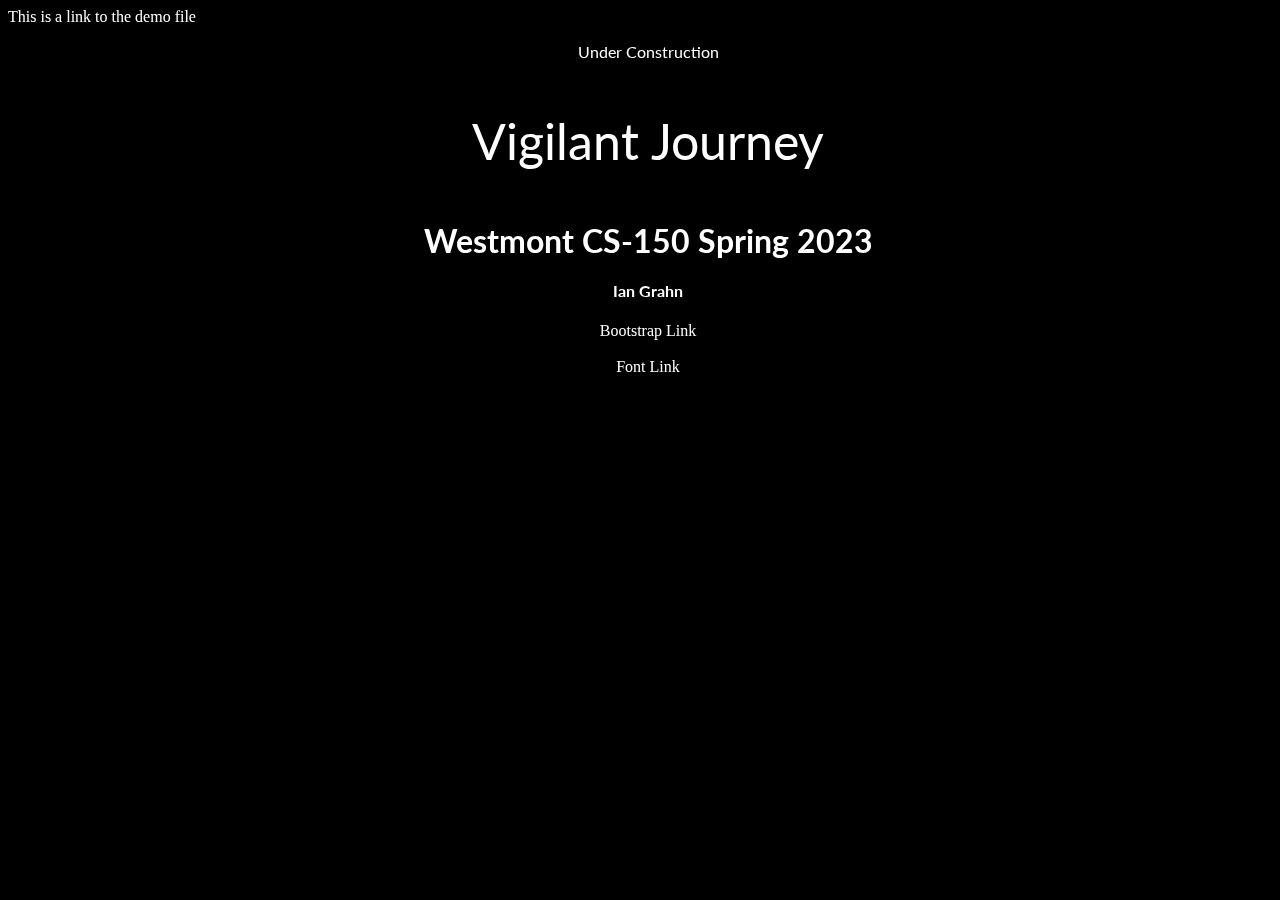
<file: index.html>
<!DOCTYPE html>
<html>
  <head>
    <link href='style.css' rel='stylesheet'>
    <link rel="preconnect" href="https://fonts.googleapis.com">
    <link rel="preconnect" href="https://fonts.gstatic.com" crossorigin>
    <link href="https://fonts.googleapis.com/css2?family=Lato:wght@700;900&display=swap" rel="stylesheet">
    <link rel="apple-touch-icon" sizes="180x180" href="/apple-touch-icon.png">
    <link rel="icon" type="image/png" sizes="32x32" href="/favicon-32x32.png">
    <link rel="icon" type="image/png" sizes="16x16" href="/favicon-16x16.png">
    <link rel="manifest" href="/site.webmanifest">
    <div class='header','centered'>
      <title>Vigilant Journey</title>
    </div>
  </head>
  
  <body>
    <a href ="css_demo.html">This is a link to the demo file</a>
    <p class ='status','centered'>Under Construction</p>
    <div>
    <p class='name','centered'> Vigilant Journey </p>
    <h1>Westmont CS-150 Spring 2023</h1>
    <h4>Ian Grahn</h4>
    <center>
      <a href='bootstrap-sample.html' class="btn btn-primary" role="button" style="color:white;">Bootstrap Link</a>
    </center>
    <br>
    <center>
      <a href='font-sample.html' class="btn btn-primary" role="button" style="color:white;">Font Link</a>
    </center>
  </body>
</html>
</file>
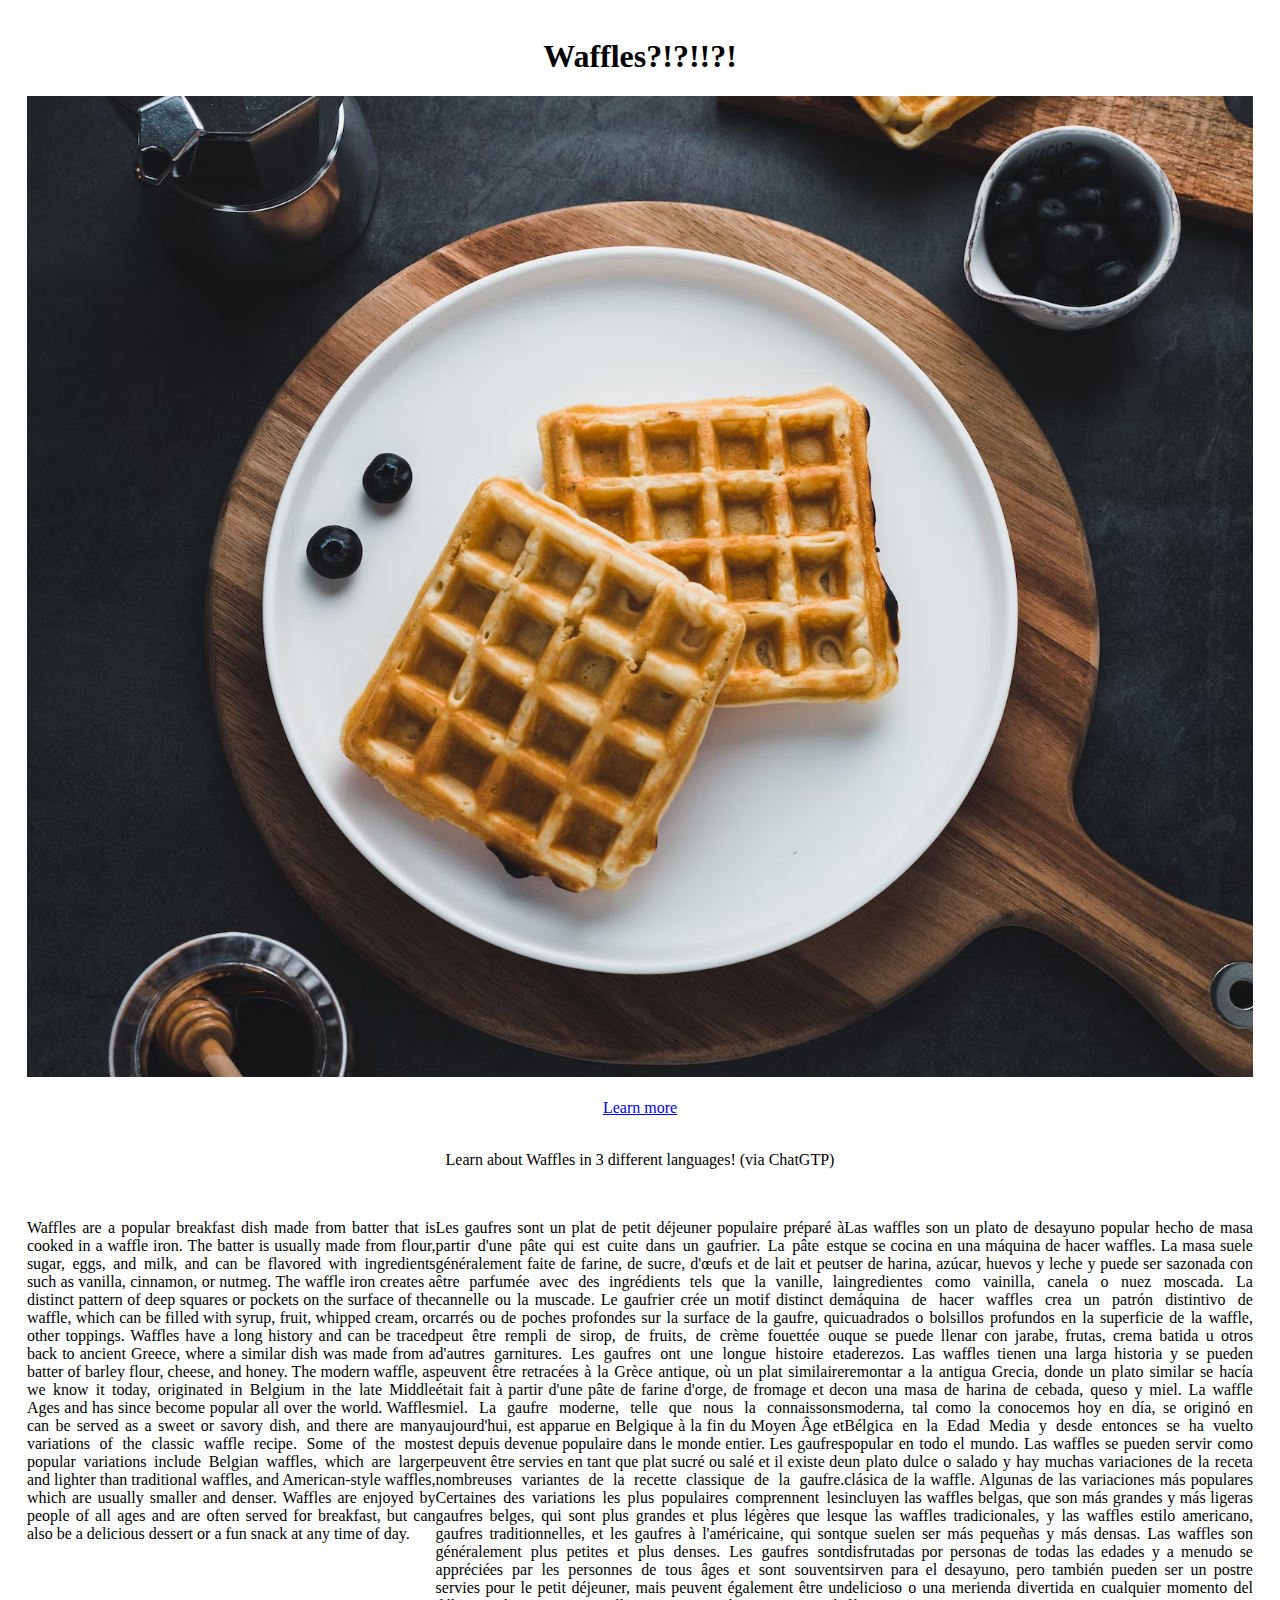
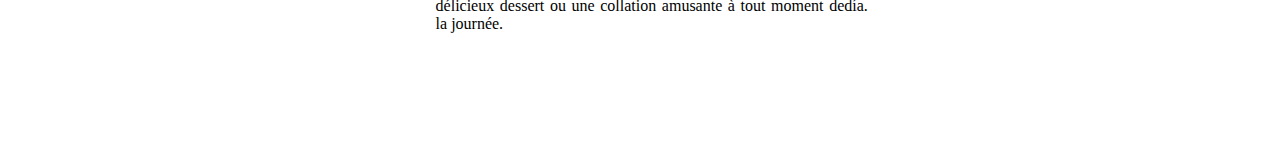
<file: bootstrap-sample.html>
<!doctype html>
<html lang="en">
  <head>
    <!-- Required meta tags -->
    <meta charset="utf-8">
    <meta name="viewport" content="width=device-width, initial-scale=1">

    <!-- Bootstrap CSS -->
    <link href="https://cdn.jsdelivr.net/npm/bootstrap@5.0.2/dist/css/bootstrap.min.css" rel="stylesheet" integrity="sha384-EVSTQN3/azprG1Anm3QDgpJLIm9Nao0Yz1ztcQTwFspd3yD65VohhpuuCOmLASjC" crossorigin="anonymous">

    <title>Waffles?!</title>
    <style>
      
      @media screen and ( max-width: 750px ) { 
        .row { flex-direction: column; }
      }
      
      #myDiv {
        margin: 1cm 0.5cm 3cm 0.5cm;
      }
      
      .column {
        float: left;
        width: 33.33%;
        object-fit: fill;
      }

      /* Clear floats after the columns */
      .row:after {
        content: "";
        display: table;
        clear: both;
        flex-direction: column;
      }
      
      h1 {text-align: center;}
      .centerImage
      {
        text-align:center;
        display:block;
      }
      
      .responsive {
        width: 100%;
        height: auto;
      }
    </style>
  </head>
  <body>
    <div id="myDiv">
    <h1>Waffles?!?!!?!</h1>
    <center><img 
      src="waffles.jpg" alt="An image of perfectly cookes Waffles" height="400" width="auto" class="responsive">
    </center>
    <br>
    <center>
      <a href="https://en.wikipedia.org/wiki/Waffle#:~:text=A%20waffle%20is%20a%20dish,waffle%20iron%20and%20recipe%20used." class="btn btn-primary" role="button">Learn more</a>
    </center>
    <br>
    <center>
      <p> Learn about Waffles in 3 different languages! (via ChatGTP)</p>
    </center>
    <br>
    <div class="row">
      <div class="column">
        <p align="justify">
          Waffles are a popular breakfast dish made from batter that is cooked in a waffle iron. The batter is usually made from flour, sugar, eggs, and milk, and can be flavored with ingredients such as vanilla, cinnamon, or nutmeg. The waffle iron creates a distinct pattern of deep squares or pockets on the surface of the waffle, which can be filled with syrup, fruit, whipped cream, or other toppings. Waffles have a long history and can be traced back to ancient Greece, where a similar dish was made from a batter of barley flour, cheese, and honey. The modern waffle, as we know it today, originated in Belgium in the late Middle Ages and has since become popular all over the world. Waffles can be served as a sweet or savory dish, and there are many variations of the classic waffle recipe. Some of the most popular variations include Belgian waffles, which are larger and lighter than traditional waffles, and American-style waffles, which are usually smaller and denser. Waffles are enjoyed by people of all ages and are often served for breakfast, but can also be a delicious dessert or a fun snack at any time of day.
        </p>
      </div>
      <div class="column">
        <p align="justify">
          Les gaufres sont un plat de petit déjeuner populaire préparé à partir d'une pâte qui est cuite dans un gaufrier. La pâte est généralement faite de farine, de sucre, d'œufs et de lait et peut être parfumée avec des ingrédients tels que la vanille, la cannelle ou la muscade. Le gaufrier crée un motif distinct de carrés ou de poches profondes sur la surface de la gaufre, qui peut être rempli de sirop, de fruits, de crème fouettée ou d'autres garnitures. Les gaufres ont une longue histoire et peuvent être retracées à la Grèce antique, où un plat similaire était fait à partir d'une pâte de farine d'orge, de fromage et de miel. La gaufre moderne, telle que nous la connaissons aujourd'hui, est apparue en Belgique à la fin du Moyen Âge et est depuis devenue populaire dans le monde entier. Les gaufres peuvent être servies en tant que plat sucré ou salé et il existe de nombreuses variantes de la recette classique de la gaufre. Certaines des variations les plus populaires comprennent les gaufres belges, qui sont plus grandes et plus légères que les gaufres traditionnelles, et les gaufres à l'américaine, qui sont généralement plus petites et plus denses. Les gaufres sont appréciées par les personnes de tous âges et sont souvent servies pour le petit déjeuner, mais peuvent également être un délicieux dessert ou une collation amusante à tout moment de la journée.
        </p>
      </div>
      <div class="column">
        <p align="justify">
          Las waffles son un plato de desayuno popular hecho de masa que se cocina en una máquina de hacer waffles. La masa suele ser de harina, azúcar, huevos y leche y puede ser sazonada con ingredientes como vainilla, canela o nuez moscada. La máquina de hacer waffles crea un patrón distintivo de cuadrados o bolsillos profundos en la superficie de la waffle, que se puede llenar con jarabe, frutas, crema batida u otros aderezos. Las waffles tienen una larga historia y se pueden remontar a la antigua Grecia, donde un plato similar se hacía con una masa de harina de cebada, queso y miel. La waffle moderna, tal como la conocemos hoy en día, se originó en Bélgica en la Edad Media y desde entonces se ha vuelto popular en todo el mundo. Las waffles se pueden servir como un plato dulce o salado y hay muchas variaciones de la receta clásica de la waffle. Algunas de las variaciones más populares incluyen las waffles belgas, que son más grandes y más ligeras que las waffles tradicionales, y las waffles estilo americano, que suelen ser más pequeñas y más densas. Las waffles son disfrutadas por personas de todas las edades y a menudo se sirven para el desayuno, pero también pueden ser un postre delicioso o una merienda divertida en cualquier momento del día.
        </p>
      </div>
    </div>

    <!-- Option 1: Bootstrap Bundle with Popper -->
    <script src="https://cdn.jsdelivr.net/npm/bootstrap@5.0.2/dist/js/bootstrap.bundle.min.js" integrity="sha384-MrcW6ZMFYlzcLA8Nl+NtUVF0sA7MsXsP1UyJoMp4YLEuNSfAP+JcXn/tWtIaxVXM" crossorigin="anonymous"></script>

    <!-- Option 2: Separate Popper and Bootstrap JS -->
    <!--
    <script src="https://cdn.jsdelivr.net/npm/@popperjs/core@2.9.2/dist/umd/popper.min.js" integrity="sha384-IQsoLXl5PILFhosVNubq5LC7Qb9DXgDA9i+tQ8Zj3iwWAwPtgFTxbJ8NT4GN1R8p" crossorigin="anonymous"></script>
    <script src="https://cdn.jsdelivr.net/npm/bootstrap@5.0.2/dist/js/bootstrap.min.js" integrity="sha384-cVKIPhGWiC2Al4u+LWgxfKTRIcfu0JTxR+EQDz/bgldoEyl4H0zUF0QKbrJ0EcQF" crossorigin="anonymous"></script>
    -->
    </div>
  </body>
</html>
</file>
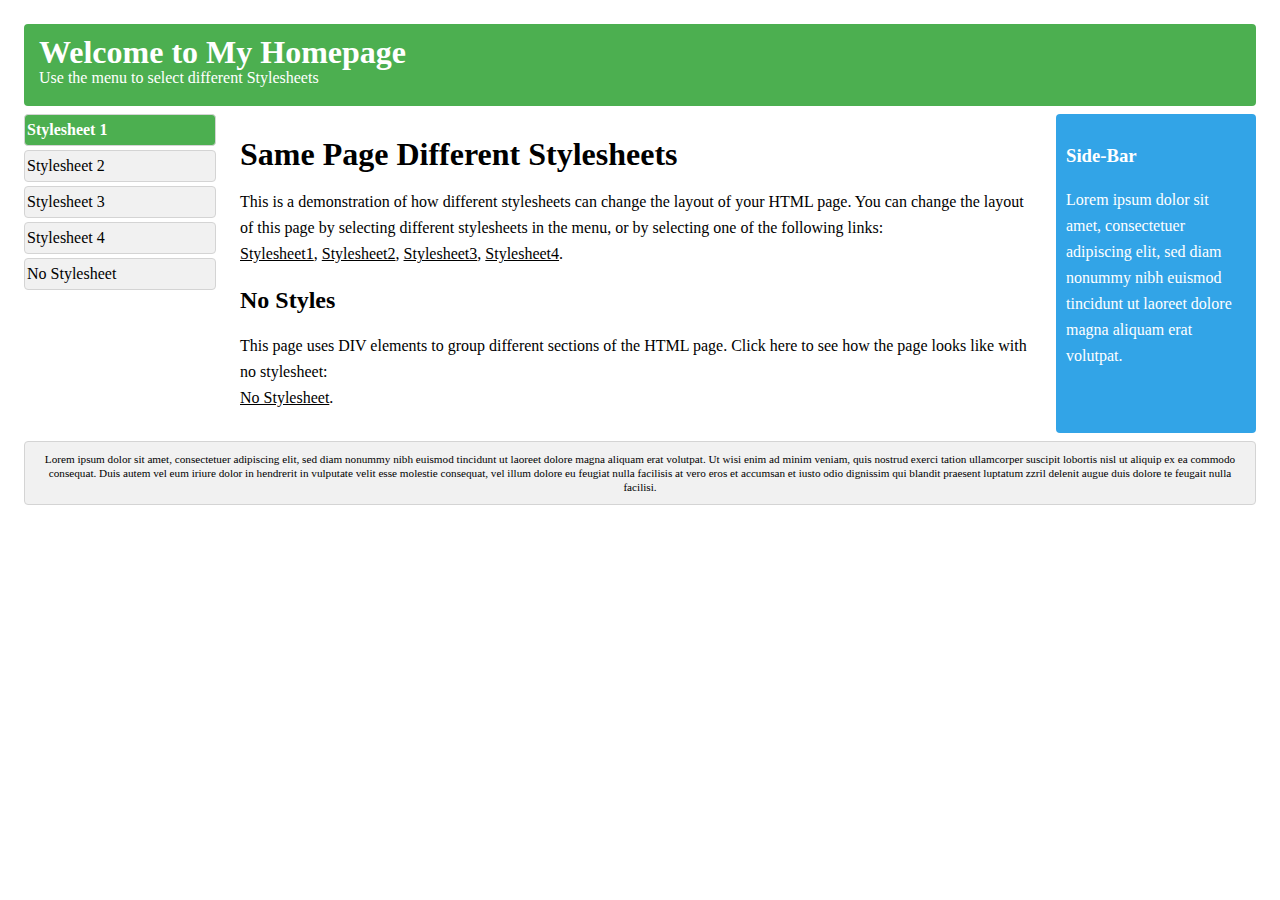
<file: css_demo.html>
<!DOCTYPE html>
<html><head>
<style>/* Stylesheet 1: */
body {
    font: 100% Lucida Sans, Verdana;
    margin: 20px;
    line-height: 26px;
}

.container {
    xmin-width: 900px;
}

.wrapper {
    position: relative;
    overflow: auto;
}

#top, #sidebar, #bottom, .menuitem {
    border-radius: 4px;
    margin: 4px;
}

#top {
    background-color: #4CAF50;
    color: #ffffff;
    padding: 15px;
}

#menubar {
    width: 200px;
    float: left
}

#main {
    padding: 10px;
    margin: 0 210px;
}

#sidebar {
    background-color: #32a4e7;
    color: #ffffff;
    padding: 10px;
    width: 180px;
    bottom: 0;
    top: 0;
    right: 0;
    position: absolute;
}

#bottom {
    border: 1px solid #d4d4d4;
    background-color: #f1f1f1;
    text-align: center;
    padding: 10px;
    font-size: 70%;
    line-height: 14px;
}

#top h1, #top p, #menulist {
    margin: 0;
    padding: 0;
}

.menuitem {
    background-color: #f1f1f1;
    border: 1px solid #d4d4d4;
    list-style-type: none;
    padding: 2px;
    cursor: pointer;
}

.menuitem:hover {
    background-color: #ffffff;
}

.menuitem:first-child {
   background-color:#4CAF50;
   color: white;
   font-weight:bold;
}

a {
    color: #000000;
    text-decoration: underline;
}

a:hover {
    text-decoration: none;
}


@media (max-width: 800px) {
    #sidebar {
        width: auto;
        position: relative;
    } 
    #main {
        margin-right: 0;
    }    
       
}

@media (max-width: 600px) {
    #menubar {
        width: auto;
        float: none;
    }
    #main {
        margin: 0;
    }    
}
</style>

<style>/* Stylesheet 2: */
body {
    font-family: Arial;
    background-color: #d14836;
    line-height: 20px;
}

.container {
    xmin-width: 900px;
}

.wrapper {
    position: relative;
    overflow: auto;
}

#top {
    color: #ffffff;
    padding: 15px;
    font-size: 30px;
    line-height: 26px;    
}

#top h1 {
    margin:0;
    line-height: 50px;
}

#menubar {
    width: 190px;
    float: right;
}

#main {
    padding: 10px;
    background-color: #ffffff;
    font: 80% Verdana;
}

#main h1, #main h2 {
    color: #d14836;
}

#sidebar {
    background-color: #F6DAD7;
    color: #d14836;
    padding: 10px;
}

#bottom {
    text-align: center;
    padding: 10px;
    font-size: 70%;
    color: #ffffff;
}

#menulist {
    padding:0;
    font: 16px verdana;
}

.menuitem {
    width: 155px;
    background-color: #d14836;
    border: 1px solid #d14836;
    border-radius: 40px;
    color: #ffffff;
    list-style-type: none;
    margin: 10px;
    padding: 5px;
    text-align: center;
    cursor: pointer;
}

.menuitem:nth-child(2) {
   background-color:white;
   color: #d14836;
   font-weight:bold;
}

.menuitem:hover {
    background-color: #ffffff;
    color: #d14836;
}

a {
    color: #d14836;
    text-decoration: none;
}

a:hover {
    text-decoration: underline;
}
</style>

<style>/* Stylesheet 3: */
body {
    font: 100% Verdana;
    margin: 20px;
    line-height: 26px;
}

.container {
    xmin-width: 900px;
}

.wrapper {
    position: relative;
    overflow: auto;
}

#sidebar {
    background-color: #f1f1f1;
    border: 1px solid #d4d4d4;
    padding-left: 10px;
}

#bottom {
    text-align: center;
    padding: 10px;
    font-size: 70%;
    line-height: 14px;
}

h1, h2, h3 {
    color: #4CAF50;
}

#menulist {
    padding: 0;
    position: relative;
    overflow: auto;
}

.menuitem {
    width: 165px;
    float: left;
    background-color: #555555;
    color: #ffffff;
    list-style-type: none;
    margin: 4px;
    padding: 2px;
    text-align: center;
    cursor: pointer;
}

.menuitem:nth-child(3) {
   background-color:#4CAF50;
}

.menuitem:hover {
    background-color: #999999;
}

a {
    color: #000000;
}

a:hover {
    color: #84c754;
}
</style>
<style>/* Stylesheet 4: */
body {
    font: 100% Courier New;
    margin: 20px;
    line-height: 26px;
    background-color: #000000;
}

.container {
    xmin-width: 900px;
}

.wrapper {
    position: relative;
    overflow: auto;
}

#top {
    color: #84c754;
    padding: 15px;
}

#main {
    padding: 10px;
    color: #84c754;
}

#sidebar {
    color: #ffffff;
    border: 1px solid #ffffff;
    border-radius: 4px;
    padding: 10px;
    width: 320px;
    top: 0;
    right: 0;
    position: absolute;
    font-size: 80%;
    line-height: 20px;
}

#bottom {
    border: 1px solid #ffffff;
    border-radius: 4px;
    color: #ffffff;
    text-align: center;
    padding: 10px;
    font-size: 70%;
    line-height: 14px;
}

#top h1,#top p {
    margin: 0;
}

.menuitem {
    color: #84c754;
    cursor: pointer;
}

.menuitem:nth-child(4) {
    color:white;
    font-weight:bold;
}

.menuitem:hover {
    color: #ffffff;
}

a {
    color: #ffffff;
}

a:hover {
    color: #84c754;
}
@media (max-width: 600px) {
    #sidebar {
       width: auto;
       margin-bottom:10px;        
       position: relative;
    }    
}

</style>

</head>
<body>

<div class="container wrapper">
  <div id="top">
    <h1>Welcome to My Homepage</h1>
    <p>Use the menu to select different Stylesheets</p>
  </div>
  <div class="wrapper">
   <div id="menubar">
     <ul id="menulist">
       <li class="menuitem" onclick="reStyle(0)">Stylesheet 1
       </li><li class="menuitem" onclick="reStyle(1)">Stylesheet 2
       </li><li class="menuitem" onclick="reStyle(2)">Stylesheet 3
       </li><li class="menuitem" onclick="reStyle(3)">Stylesheet 4
       </li><li class="menuitem" onclick="noStyles()">No Stylesheet
     </li></ul>
    </div>
    <div id="main">
      <h1>Same Page Different Stylesheets</h1>
      <p>This is a demonstration of how different stylesheets can change the layout of your HTML page. You can change the layout of this page by selecting different stylesheets in the menu, or by selecting one of the following links:<br>
      <a href="#" onclick="reStyle(0);return false">Stylesheet1</a>,
      <a href="#" onclick="reStyle(1);return false">Stylesheet2</a>,
      <a href="#" onclick="reStyle(2);return false">Stylesheet3</a>,
      <a href="#" onclick="reStyle(3);return false">Stylesheet4</a>.
      </p>
       <h2>No Styles</h2>
      <p>This page uses DIV elements to group different sections of the HTML page. Click here to see how the page looks like with no stylesheet:<br><a href="#" onclick="noStyles();return false">No Stylesheet</a>.</p>
   </div>
    <div id="sidebar">
      <h3>Side-Bar</h3>
      <p>Lorem ipsum dolor sit amet, consectetuer adipiscing elit, sed diam nonummy nibh euismod tincidunt ut laoreet dolore magna aliquam erat volutpat.</p>
    </div>
  </div>  
  
  
  <div id="bottom">
    Lorem ipsum dolor sit amet, consectetuer adipiscing elit, sed diam nonummy nibh euismod tincidunt ut laoreet dolore magna aliquam erat volutpat. Ut wisi enim ad minim veniam, quis nostrud exerci tation ullamcorper suscipit lobortis nisl ut aliquip ex ea commodo consequat. Duis autem vel eum iriure dolor in hendrerit in vulputate velit esse molestie consequat, vel illum dolore eu feugiat nulla facilisis at vero eros et accumsan et iusto odio dignissim qui blandit praesent luptatum zzril delenit augue duis dolore te feugait nulla facilisi.
  </div>
</div>

<script>
function noStyles() {
    document.styleSheets[0].disabled = true;
    document.styleSheets[1].disabled = true;
    document.styleSheets[2].disabled = true;
    document.styleSheets[3].disabled = true;
}

function reStyle(n) {
    noStyles()
    document.styleSheets[n].disabled = false;
}

function closeBlackdiv() {
    var blackdiv, stylediv;
    blackdiv = document.getElementById("blackdiv")
    blackdiv.parentNode.removeChild(blackdiv);
    stylediv = document.getElementById("stylediv")
    stylediv.parentNode.removeChild(stylediv);
}

function showStyle(n) {
var div, text, blackdiv;
blackdiv = document.createElement("DIV");
blackdiv.setAttribute("style","background-color:#000000;position:absolute;width:100%;height:100%;top:0;opacity:0.5;margin-left:-20px;");
blackdiv.setAttribute("id","blackdiv");
blackdiv.setAttribute("onclick","closeBlackdiv()");
document.body.appendChild(blackdiv);
div = document.createElement("DIV");
div.setAttribute("id","stylediv");
div.setAttribute("style","background-color:#ffffff;padding-left:5px;position:absolute;width:auto;height:auto;top:100px;bottom:50px;left:200px;right:200px;overflow:auto;font-family: monospace; white-space: pre;line-height:16px;");
text = document.createTextNode(document.getElementsByTagName("STYLE")[n].innerHTML);
div.appendChild(text);
document.body.appendChild(div);
//alert(document.getElementsByTagName("STYLE")[n].innerHTML);
}
reStyle(0);
</script>




</body></html>
</file>
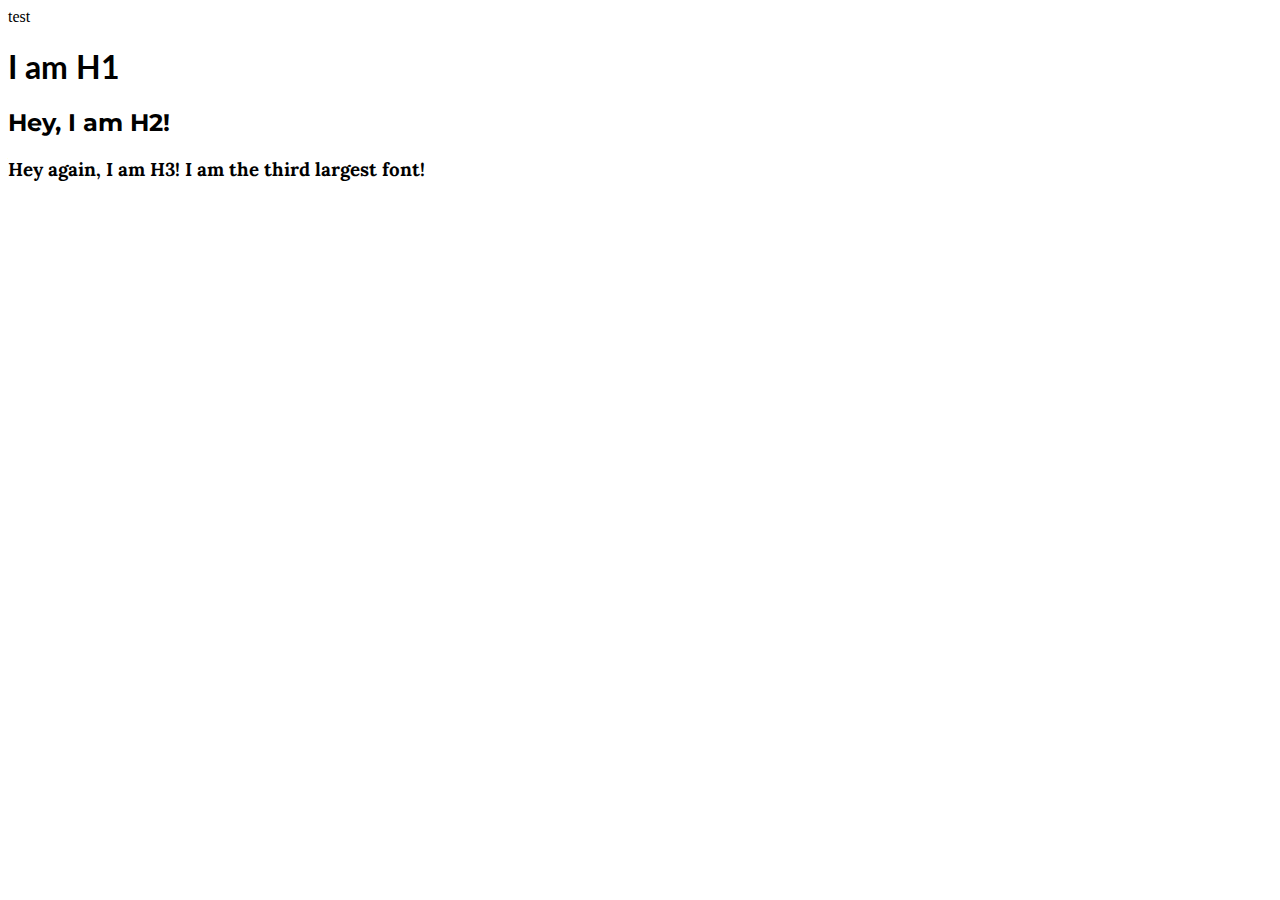
<file: font-sample.html>
<!DOCTYPE html>
<html>
    <link rel="preconnect" href="https://fonts.googleapis.com">
    <link rel="preconnect" href="https://fonts.gstatic.com" crossorigin>
    <link href="https://fonts.googleapis.com/css2?family=Lora&display=swap" rel="stylesheet">
    <link rel="preconnect" href="https://fonts.googleapis.com">
    <link rel="preconnect" href="https://fonts.gstatic.com" crossorigin>
    <link href="https://fonts.googleapis.com/css2?family=Lato:wght@700;900&display=swap" rel="stylesheet">
    <link rel="preconnect" href="https://fonts.googleapis.com">
    <link rel="preconnect" href="https://fonts.gstatic.com" crossorigin>
    <link href="https://fonts.googleapis.com/css2?family=Montserrat:ital,wght@1,100&display=swap" rel="stylesheet"> 
    <style>
        h1 {
            font-family: 'Lato', sans-serif;
        }
        h2 {
            font-family: 'Montserrat', sans-serif;
        }
        h3 {
            font-family: 'Lora', serif;
        }
    </style>
    <title>
        <p> Fonts </p>
    </title>
    test
    <body>
        <h1> I am H1</H1>
        <h2> Hey, I am H2!</h2>
        <h3> Hey again, I am H3! I am the third largest font!</h3>
    </body>
</html>
</file>
<file: style.css>
a:link {
  color: white;
  background-color: transparent;
  text-decoration: none;
}

body {
  background-color: black;
  background-image: url(https://images.unsplash.com/photo-1599496507927-9056debd0f0a?ixlib=rb-4.0.3&ixid=MnwxMjA3fDB8MHxwaG90by1wYWdlfHx8fGVufDB8fHx8&auto=format&fit=crop&w=2070&q=80);
  background-position: center center;
  position: fixed;
  min-height: 100%;
  min-width: 1024px;
  width: 100%;
  height: auto;
}

.header {
  background-image: url(https://images.unsplash.com/photo-1533135091724-62cc5402aa20?ixlib=rb-4.0.3&ixid=MnwxMjA3fDB8MHxwaG90by1wYWdlfHx8fGVufDB8fHx8&auto=format&fit=crop&w=1770&q=80);
}

h1 {
  color: white;
  font-family: 'Lato', sans-serif;
  text-align: center;
}

.status {
  color: white;
  font-family: 'Lato', sans-serif;
  text-align: center;
  font-size: 15px
  font-style: italic;
}

.name {
  color: white;
  font-family: 'Lato', sans-serif;
  text-align: center;
  font-size: 50px
}

h4 {
  color: white;
  font-family: 'Lato', sans-serif;
  text-align: center;
}

hr {
}

#grad1 {
  height: 400px;
  background-image: linear-gradient(to bottom, rgba(0,0,0,0), rgba(0,0,0,1));
}

.centered {
  margin: 0;
  position: absolute;
  top: 50%;
  left: 50%;
  -ms-transform: translate(-50%, -50%);
  transform: translate(-50%, -50%);
}

.bootstraplink {
  color: white;
  text-align: center;
  font-size: 10px;
  
}
</file>
